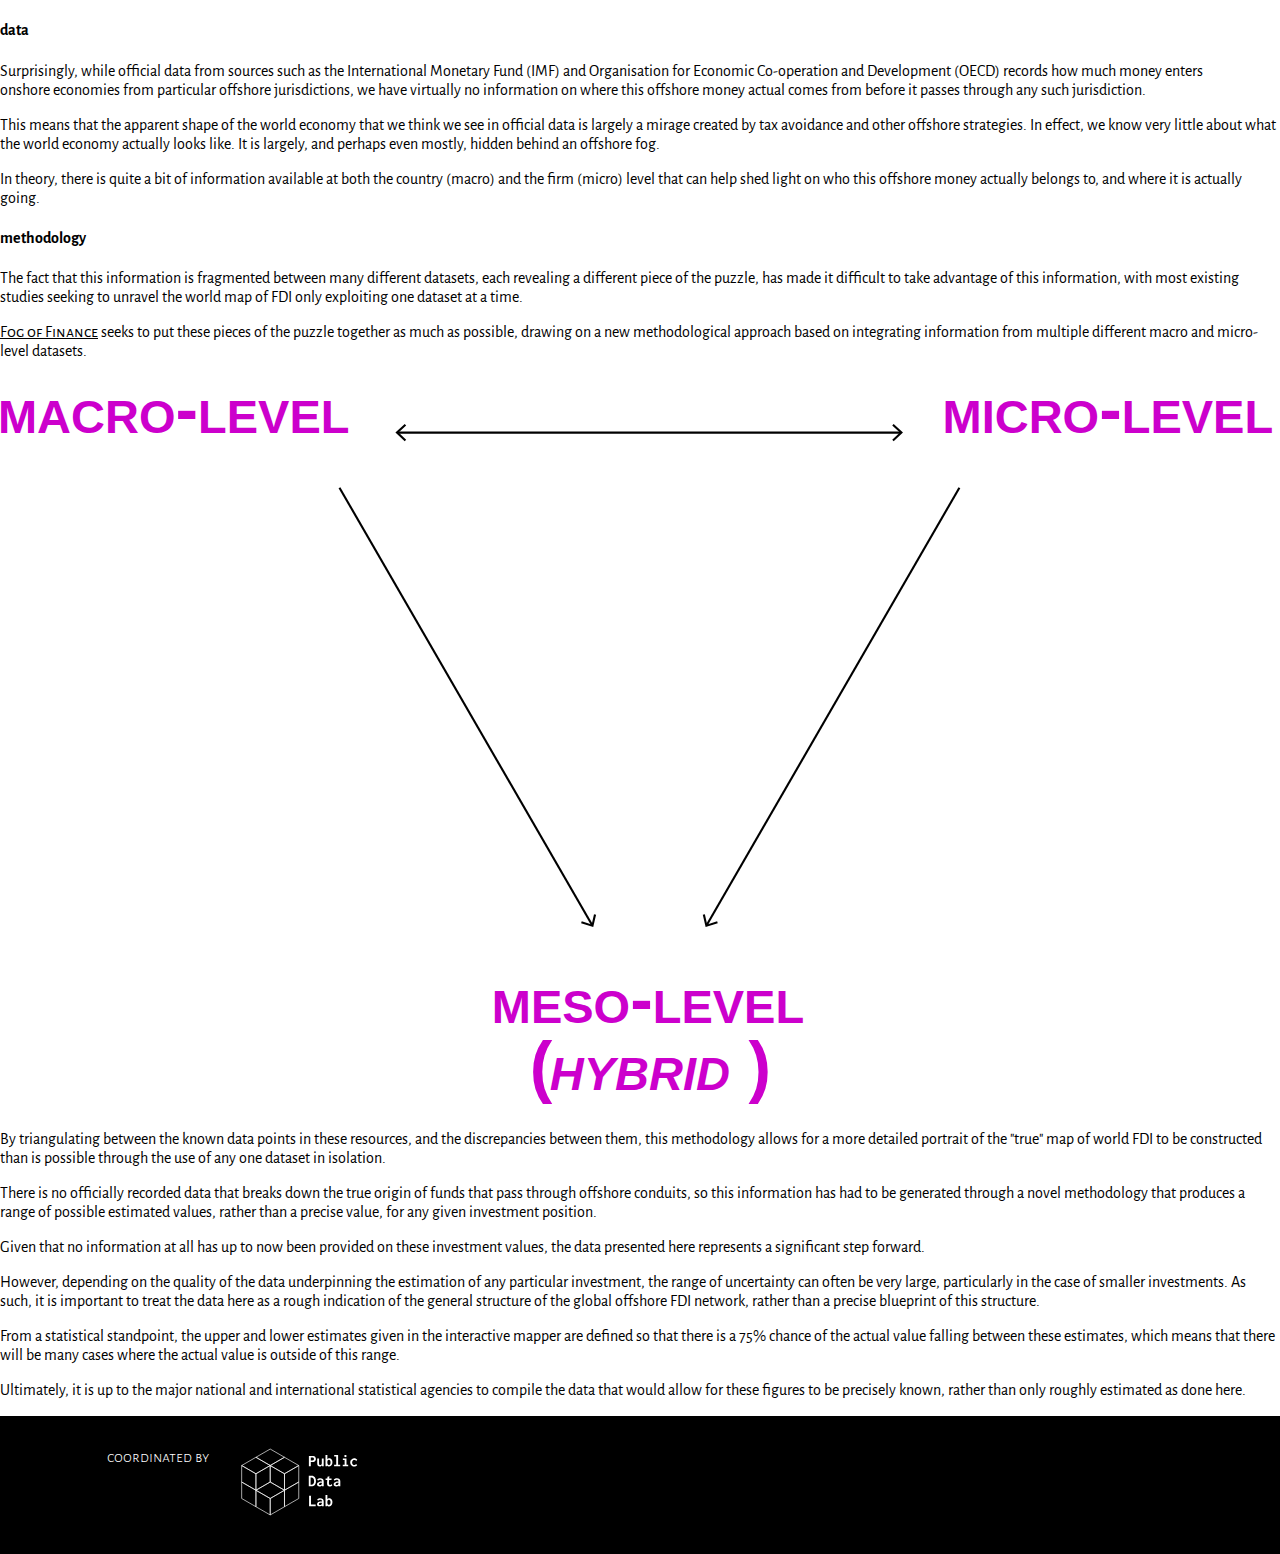
<file: methodology.html>
<!DOCTYPE html>
<html lang="en">

<head>
    <meta charset="UTF-8">
    <meta name="viewport" content="width=device-width, initial-scale=1.0">
    <meta http-equiv="X-UA-Compatible" content="ie=edge">
    <title>Methodology - Fog of Finance</title>
    <meta name="Description"
        content="Foreign Direct Investment consists of controlling investments by companies and individuals that cross international borders.">
    <meta property="og:title" content="An introduction to the Fog of Finance">
    <meta property="og:description"
        content="Foreign Direct Investment consists of controlling investments by companies and individuals that cross international borders.">
    <meta property="og:image" content="https://densitydesign.github.io/fog-of-finance-intro/fog-of-finance-intro.png">
    <meta property="og:url" content="https://densitydesign.github.io/fog-of-finance-intro/">
    <meta name="twitter:card" content="summary_large_image">
    <link rel="apple-touch-icon-precomposed" sizes="152x152" href="favicons/apple-touch-icon-152x152.png" />
    <link rel="apple-touch-icon-precomposed" sizes="144x144" href="favicons/apple-touch-icon-144x144.png" />
    <link rel="apple-touch-icon-precomposed" sizes="120x120" href="favicons/apple-touch-icon-120x120.png" />
    <link rel="apple-touch-icon-precomposed" sizes="114x114" href="favicons/apple-touch-icon-114x114.png" />
    <link rel="apple-touch-icon-precomposed" sizes="72x72" href="favicons/apple-touch-icon-72x72.png" />
    <link rel="apple-touch-icon-precomposed" sizes="57x57" href="favicons/apple-touch-icon-57x57.png" />
    <link rel="icon" type="image/png" href="favicons/favicon-32x32.png" sizes="32x32" />
    <link rel="icon" type="image/png" href="favicons/favicon-16x16.png" sizes="16x16" />
    <link rel="shortcut icon" href="favicon.ico">
    <link href="https://fonts.googleapis.com/css?family=Alegreya+Sans:300,400,700" rel="stylesheet">
    <link rel="stylesheet" href="style.css">
</head>

<body>
    <section class="methodology">
        <!-- <div class="methodology__text"> -->
            <h4 class="methodology__text">data</h4>
            <p class="methodology__text">Surprisingly, while official data from sources such as the International Monetary Fund (IMF) and
                Organisation for Economic Co-operation and Development (OECD) records how much money enters
                <span>onshore</span> economies from particular offshore jurisdictions, we have virtually no information
                on where this offshore money actual comes from before it passes through any such jurisdiction.</p>
            <p class="methodology__text">This means that the apparent shape of the world economy that we think we see in official data is largely
                a mirage created by tax avoidance and other offshore strategies. In effect, we know very little about
                what the world economy actually looks like. It is largely, and perhaps even mostly, hidden behind
                an <span>offshore fog</span>.</p>
            <p class="methodology__text">In theory, there is quite a bit of information available at both the country (<span>macro</span>) and the
                firm (<span>micro</span>) level that can help shed light on who this offshore money actually belongs to,
                and where it is actually going.</p>
            <h4 class="methodology__text">methodology</h4>
            <p class="methodology__text">The fact that this information is fragmented between many different datasets, each revealing a different
                piece of the puzzle, has made it difficult to take advantage of this information, with most existing
                studies seeking to unravel the world map of FDI only exploiting one dataset at a time.</p>
            <p class="methodology__text"><em>Fog of Finance</em> seeks to put these pieces of the puzzle together as much as possible, drawing on
                a new methodological approach based on integrating information from multiple different macro and
                micro-level datasets.</p>
            <img class="methodology__text" src="images/methodology-diagram-01.svg" alt="Diagram showing the relations between different levels of the dataset">
            <p class="methodology__text">By <span>triangulating</span> between the known data points in these resources, and the discrepancies
                between them, this methodology allows for a more detailed portrait of the "true" map of world FDI to be
                constructed than is possible through the use of any one dataset in isolation.</p>
            <p class="methodology__text">There is no officially recorded data that breaks down the true origin of funds that pass through offshore
                conduits, so this information has had to be generated through a novel methodology that produces a range
                of possible estimated values, rather than a precise value, for any given investment position.</p>
            <p class="methodology__text">Given that no information at all has up to now been provided on these investment values, the data
                presented here represents a significant step forward.</p>
            <p class="methodology__text">However, depending on the quality of the data underpinning the estimation of any particular investment,
                the range of uncertainty can often be very large, particularly in the case of smaller investments. As
                such, it is important to treat the data here as a rough indication of the general structure of the
                global offshore FDI network, rather than a precise blueprint of this structure.</p>
            <p class="methodology__text">From a statistical standpoint, the upper and lower estimates given in the interactive mapper are defined
                so that there is a 75% chance of the actual value falling between these estimates, which means that
                there will be many cases where the actual value is outside of this range.</p>
            <p class="methodology__text">Ultimately, it is up to the major national and international statistical agencies to compile the data
                that would allow for these figures to be precisely known, rather than only roughly estimated as done
                here.</p>
        <!-- </div> -->
    </section>
    <footer>
            <p>coordinated by</p>
            <!-- public data lab logo -->
            <svg version="1.1" xmlns="http://www.w3.org/2000/svg" x="0px" y="0px" viewBox="0 0 182 102"
                xml:space="preserve">
                <g>
                    <path
                        d="M102.97 11.439h5.327c1.197 0 2.189 0.209 2.977 0.628 0.787 0.418 1.37 0.982 1.748 1.691 0.377 0.709 0.565 1.507 0.565 2.393s-0.185 1.678-0.554 2.375 -0.939 1.248-1.71 1.654 -1.739 0.609-2.903 0.609h-2.571v6.348h-2.879V11.439zM108.211 18.391c0.836 0 1.457-0.197 1.863-0.591s0.609-0.918 0.609-1.574c0-0.689-0.207-1.243-0.621-1.661s-1.023-0.627-1.827-0.627h-2.387v4.453H108.211z" />
                    <path
                        d="M116.595 26.467c-0.669-0.783-1.003-2.027-1.003-3.733v-7.356h2.781v7.356c0 0.878 0.148 1.529 0.448 1.956s0.712 0.64 1.236 0.64c0.468 0 0.894-0.123 1.28-0.369 0.385-0.246 0.688-0.59 0.91-1.033 0.221-0.443 0.332-0.943 0.332-1.501v-7.049h2.842v9.842c0 0.5 0.014 0.882 0.043 1.144 0.028 0.263 0.1 0.521 0.215 0.775h-2.756c-0.106-0.205-0.174-0.408-0.203-0.609 -0.028-0.2-0.043-0.453-0.043-0.756 -0.328 0.565-0.795 1.019-1.402 1.359 -0.607 0.34-1.197 0.511-1.771 0.511C118.232 27.643 117.264 27.25 116.595 26.467z" />
                    <path
                        d="M131.904 27.125c-0.541-0.262-1.004-0.635-1.39-1.119l-0.382 1.132h-1.968V10.136h3.026v0.283c-0.09 0.098-0.147 0.207-0.172 0.325 -0.025 0.119-0.033 0.318-0.025 0.597v5.045c0.361-0.402 0.781-0.714 1.262-0.936 0.479-0.222 0.965-0.332 1.457-0.332 0.902 0 1.73 0.224 2.486 0.671 0.754 0.446 1.354 1.113 1.802 1.999 0.446 0.886 0.671 1.96 0.671 3.223 0 1.378-0.24 2.56-0.721 3.543 -0.479 0.984-1.107 1.725-1.882 2.221s-1.593 0.745-2.454 0.745C133.016 27.52 132.446 27.388 131.904 27.125zM134.471 24.788c0.389-0.254 0.713-0.664 0.971-1.23 0.259-0.565 0.389-1.287 0.389-2.165 0-1.197-0.223-2.161-0.665-2.892 -0.442-0.729-1.103-1.095-1.98-1.095 -0.837 0-1.415 0.334-1.735 1.003 -0.319 0.669-0.479 1.572-0.479 2.713 0 1.41 0.196 2.438 0.59 3.081 0.394 0.645 0.959 0.966 1.697 0.966C133.677 25.169 134.08 25.042 134.471 24.788z" />
                    <path d="M141.193 27.138v-2.189h3.224V12.325h-3.063v-2.189h5.918v14.812h3.198v2.189H141.193z" />
                    <path
                        d="M154.346 27.138v-2.264h2.829v-7.233h-2.694v-2.264h5.512v9.497h2.57v2.264H154.346zM157.52 13.106c-0.271-0.151-0.484-0.354-0.641-0.608 -0.155-0.255-0.233-0.529-0.233-0.824 0-0.484 0.164-0.884 0.492-1.2 0.328-0.315 0.751-0.474 1.267-0.474 0.304 0 0.593 0.076 0.867 0.228 0.275 0.152 0.494 0.357 0.658 0.615 0.164 0.259 0.246 0.535 0.246 0.831 0 0.295-0.082 0.569-0.246 0.824 -0.164 0.254-0.383 0.457-0.658 0.608 -0.274 0.152-0.563 0.228-0.867 0.228C158.085 13.334 157.789 13.259 157.52 13.106z" />
                    <path
                        d="M172.404 25.12c0 0 0.257-0.123 0.77-0.369s0.99-0.644 1.434-1.193l1.636 1.895c-0.632 0.714-1.343 1.241-2.134 1.581 -0.792 0.34-1.627 0.511-2.504 0.511 -1.148 0-2.174-0.267-3.076-0.8s-1.605-1.27-2.109-2.208c-0.504-0.939-0.757-1.995-0.757-3.168 0-1.165 0.253-2.223 0.757-3.175 0.504-0.951 1.209-1.701 2.115-2.251s1.938-0.824 3.095-0.824c0.968 0 1.874 0.197 2.719 0.591s1.509 0.951 1.993 1.673l-1.574 1.846 -0.013 0.024c-0.009 0-0.013-0.004-0.013-0.013 -0.344-0.599-0.763-1.043-1.254-1.335 -0.492-0.291-1.112-0.437-1.858-0.437 -0.574 0-1.097 0.164-1.568 0.492s-0.845 0.792-1.12 1.391c-0.274 0.599-0.412 1.287-0.412 2.066 0 0.746 0.129 1.398 0.388 1.956s0.622 0.988 1.089 1.292c0.468 0.304 1 0.455 1.6 0.455C172.139 25.12 172.404 25.12 172.404 25.12zM174.41 19.202c0-0.024 0.008-0.036 0.025-0.036 0.049 0 0.131 0.058 0.246 0.172l-0.05 0.062 -0.222-0.185V19.202zM174.828 19.424c0 0.009-0.004 0.013-0.012 0.013 -0.025 0-0.07-0.033-0.135-0.099l0.073-0.086C174.805 19.351 174.828 19.407 174.828 19.424z" />
                </g>
                <g>
                    <path
                        d="M102.822 41.674h4.06c1.337 0 2.401 0.179 3.192 0.535 0.791 0.357 1.467 0.909 2.023 1.655 1.074 1.46 1.612 3.383 1.612 5.77 0 2.477-0.577 4.386-1.729 5.727 -1.152 1.341-2.955 2.012-5.407 2.012h-3.752V41.674zM106.525 55.157c1.468 0 2.561-0.463 3.278-1.39s1.077-2.28 1.077-4.06c0-3.79-1.366-5.685-4.098-5.685h-1.218v11.134H106.525z" />
                    <path
                        d="M124.05 46.386c0.931 0.771 1.396 2.047 1.396 3.826v7.16h-2.694v-1.058c-0.451 0.426-0.994 0.761-1.63 1.002 -0.636 0.242-1.319 0.363-2.048 0.363 -1.223 0-2.154-0.302-2.793-0.904 -0.641-0.603-0.96-1.421-0.96-2.454 0-0.837 0.265-1.551 0.794-2.141 0.529-0.591 1.291-1.04 2.288-1.348 0.996-0.308 2.188-0.461 3.573-0.461h0.861c-0.082-1.025-0.332-1.757-0.75-2.196 -0.418-0.438-1.055-0.658-1.907-0.658 -0.541 0-1.103 0.142-1.686 0.425 -0.582 0.283-1.119 0.679-1.611 1.188l-1.439-1.858c0.738-0.672 1.532-1.181 2.38-1.525 0.85-0.345 1.684-0.517 2.504-0.517C121.879 45.229 123.119 45.615 124.05 46.386zM121.965 54.739c0.483-0.524 0.775-1.354 0.873-2.485h-0.566c-1.443 0-2.496 0.156-3.161 0.468 -0.664 0.312-0.997 0.804-0.997 1.477 0 0.459 0.167 0.796 0.499 1.009s0.789 0.319 1.372 0.319C120.82 55.526 121.48 55.265 121.965 54.739z" />
                    <path
                        d="M138.376 56.314c-0.615 0.459-1.253 0.81-1.913 1.052 -0.66 0.241-1.376 0.362-2.146 0.362 -1.223 0-2.157-0.36-2.805-1.082 -0.648-0.722-0.973-1.965-0.973-3.728 0-0.451 0.025-0.947 0.074-1.489l0.209-3.53h-2.547l0.049-2.288h2.633l0.16-2.756 3.101-0.517 0.05 0.282c-0.018 0.024-0.059 0.085-0.123 0.179 -0.066 0.095-0.119 0.205-0.16 0.332s-0.066 0.277-0.074 0.449l-0.185 2.03h3.617l-0.05 2.288h-3.616l-0.271 3.346c-0.041 0.574-0.062 1.034-0.062 1.378 0 1.042 0.127 1.77 0.382 2.184 0.255 0.415 0.652 0.622 1.193 0.622 0.509 0 0.979-0.099 1.415-0.296 0.435-0.196 0.914-0.524 1.439-0.984L138.376 56.314z" />
                    <path
                        d="M149.246 46.386c0.93 0.771 1.396 2.047 1.396 3.826v7.16h-2.695v-1.058c-0.451 0.426-0.994 0.761-1.629 1.002 -0.637 0.242-1.319 0.363-2.049 0.363 -1.223 0-2.153-0.302-2.793-0.904s-0.959-1.421-0.959-2.454c0-0.837 0.264-1.551 0.793-2.141 0.529-0.591 1.292-1.04 2.289-1.348 0.996-0.308 2.188-0.461 3.573-0.461h0.86c-0.082-1.025-0.332-1.757-0.75-2.196 -0.418-0.438-1.054-0.658-1.906-0.658 -0.541 0-1.104 0.142-1.686 0.425s-1.119 0.679-1.611 1.188l-1.439-1.858c0.738-0.672 1.531-1.181 2.38-1.525s1.684-0.517 2.504-0.517C147.074 45.229 148.314 45.615 149.246 46.386zM147.16 54.739c0.484-0.524 0.775-1.354 0.873-2.485h-0.565c-1.443 0-2.497 0.156-3.161 0.468s-0.997 0.804-0.997 1.477c0 0.459 0.167 0.796 0.499 1.009s0.789 0.319 1.371 0.319C146.016 55.526 146.676 55.265 147.16 54.739z" />
                </g>
                <g>
                    <path
                        d="M103.252 71.909h3.089v0.283c-0.091 0.099-0.147 0.207-0.173 0.326 -0.024 0.119-0.033 0.317-0.024 0.597v12.118h7.136v2.374h-10.027V71.909z" />
                    <path
                        d="M124.05 76.621c0.931 0.771 1.396 2.047 1.396 3.826v7.16h-2.694V86.55c-0.451 0.426-0.994 0.761-1.63 1.002 -0.636 0.242-1.319 0.363-2.048 0.363 -1.223 0-2.154-0.302-2.793-0.904 -0.641-0.603-0.96-1.421-0.96-2.454 0-0.837 0.265-1.551 0.794-2.141 0.529-0.591 1.291-1.04 2.288-1.348 0.996-0.308 2.188-0.461 3.573-0.461h0.861c-0.082-1.025-0.332-1.757-0.75-2.196 -0.418-0.438-1.055-0.658-1.907-0.658 -0.541 0-1.103 0.142-1.686 0.425 -0.582 0.283-1.119 0.679-1.611 1.188l-1.439-1.858c0.738-0.672 1.532-1.181 2.38-1.525 0.85-0.345 1.684-0.517 2.504-0.517C121.879 75.465 123.119 75.851 124.05 76.621zM121.965 84.975c0.483-0.524 0.775-1.354 0.873-2.485h-0.566c-1.443 0-2.496 0.156-3.161 0.468 -0.664 0.312-0.997 0.804-0.997 1.477 0 0.459 0.167 0.796 0.499 1.009s0.789 0.319 1.372 0.319C120.82 85.762 121.48 85.5 121.965 84.975z" />
                    <path
                        d="M131.904 87.595c-0.541-0.262-1.004-0.635-1.39-1.119l-0.382 1.132h-1.968V70.605h3.026v0.283c-0.09 0.098-0.147 0.207-0.172 0.325 -0.025 0.119-0.033 0.318-0.025 0.597v5.045c0.361-0.402 0.781-0.714 1.262-0.936 0.479-0.222 0.965-0.332 1.457-0.332 0.902 0 1.73 0.224 2.486 0.671 0.754 0.446 1.354 1.113 1.802 1.999 0.446 0.886 0.671 1.96 0.671 3.223 0 1.378-0.24 2.56-0.721 3.543 -0.479 0.984-1.107 1.725-1.882 2.221s-1.593 0.745-2.454 0.745C133.016 87.989 132.446 87.857 131.904 87.595zM134.471 85.258c0.389-0.254 0.713-0.664 0.971-1.23 0.259-0.565 0.389-1.287 0.389-2.165 0-1.197-0.223-2.161-0.665-2.892 -0.442-0.729-1.103-1.095-1.98-1.095 -0.837 0-1.415 0.334-1.735 1.003 -0.319 0.669-0.479 1.572-0.479 2.713 0 1.41 0.196 2.438 0.59 3.081 0.394 0.645 0.959 0.966 1.697 0.966C133.677 85.639 134.08 85.512 134.471 85.258z" />
                </g>
                <polygon points="1 26 22.651 38.5 22.651 63.5 1 51 " />
                <polygon points="1 51 22.651 63.5 22.651 88.5 1 76 " />
                <polygon points="22.651 63.5 44.301 76 44.301 101 22.651 88.5 " />
                <polygon points="44.301 26 65.952 38.5 65.955 63.5 44.301 51 " />
                <polygon points="65.955 63.5 65.955 38.5 87.602 26 87.602 51 " />
                <polygon points="65.955 88.5 65.955 63.5 87.602 51 87.602 76 " />
                <polygon points="44.307 101 44.307 76 65.955 63.5 65.955 88.5 " />
                <polygon points="22.654 63.5 22.654 38.5 44.301 26 44.301 51 " />
                <polygon points="44.301 26 65.955 13.5 44.301 1 22.651 13.5 " />
                <polygon points="44.301 76 65.955 63.5 44.301 51 22.651 63.5 " />
                <polygon points="22.651 38.5 44.304 26 22.651 13.5 1.003 26 " />
                <polygon points="65.955 38.5 87.608 26 65.955 13.5 44.304 26 " />
            </svg>
        </footer>
</body>

</html>
</file>
<file: style.css>
html {
    --color-dark: #000000;
    --color-light: #ffffff;
    --color-main: #c300ff;
    --color-secondary: #f7931e;
    font-family: 'Alegreya Sans', sans-serif;
    --font-light: 300;
    --font-bold: 700;
    --grid-rows: 4;
    --grid-columns: 11;
    --grid-gap: 10px;
    --color-graticule: #b6b6b6;
    --color-main-light: #f7acf9;
    --color-secondary-light: #feffe7;
}

body {
    overflow-x: hidden;
    margin: 0;
}

h1 {
    font-size: 23.5vw;
    line-height: 0.7;
    margin: 0;
    text-transform: lowercase;
    font-variant: small-caps;
    color: var(--color-main);
    -webkit-mask-image: -webkit-gradient(linear, left top, left bottom, from(rgba(0, 0, 0, 0)), to(rgba(0, 0, 0, 0)));
    -webkit-mask-image: linear-gradient(rgba(0, 0, 0, 0), rgba(0, 0, 0, 0));
            mask-image: -webkit-gradient(linear, left top, left bottom, from(rgba(0, 0, 0, 0)), to(rgba(0, 0, 0, 0)));
            mask-image: linear-gradient(rgba(0, 0, 0, 0), rgba(0, 0, 0, 0));
}

h2 {
    font-size: 4.5vw;
    margin: 3.5vw 0 0;
    font-weight: var(--font-light);
    -webkit-mask-image: -webkit-gradient(linear, left top, left bottom, from(rgba(0, 0, 0, 0)), to(rgba(0, 0, 0, 0)));
    -webkit-mask-image: linear-gradient(rgba(0, 0, 0, 0), rgba(0, 0, 0, 0));
            mask-image: -webkit-gradient(linear, left top, left bottom, from(rgba(0, 0, 0, 0)), to(rgba(0, 0, 0, 0)));
            mask-image: linear-gradient(rgba(0, 0, 0, 0), rgba(0, 0, 0, 0));
}

h3 {
    font-size: 7.6vw;
    margin: 0;
    color: var(--color-main);
}

em {
    text-decoration: underline;
    font-style: normal;
    font-variant: small-caps;
}


/* Header section styles */

.header__background {
    width: 100%;
    height: 100vh;
    position: -webkit-sticky;
    position: sticky;
    top: 0;
    background: -webkit-gradient(linear, left top, left bottom, color-stop(25%, var(--color-light)), color-stop(62.5%, var(--color-secondary)), to(var(--color-main)));
    background: linear-gradient(var(--color-light) 25%, var(--color-secondary) 62.5%, var(--color-main) 100%);
    opacity: 0.5;
    z-index: -1;
}

.header__background::after {
    content: "";
    position: absolute;
    top: 100%;
    left: 0;
    width: 100%;
    height: 80px;
    background: -webkit-gradient(linear, left top, left bottom, from(var(--color-main)), to(var(--color-light)));
    background: linear-gradient(var(--color-main), var(--color-light));
}

.header__section {
    width: 100%;
    height: 100vh;
    display: grid;
    grid-template-rows: repeat(var(--grid-rows), calc(100vh / var(--grid-rows)));
    grid-template-columns: repeat(var(--grid-columns), calc((100% - var(--grid-gap) * (var(--grid-columns) - 1)) / var(--grid-columns)));
    -webkit-column-gap: var(--grid-gap);
            column-gap: var(--grid-gap);
}

.header__title {
    grid-row: 2 / span 2;
    grid-column: 2 / -2;
}

.header__text {
    grid-row: 2 / span 2;
    grid-column: 2 / -2;
}

header p {
    font-size: 5.6vw;
    font-weight: var(--font-light);
    line-height: 1.35;
    margin: 0;
    -webkit-mask-image: -webkit-gradient(linear, left top, left bottom, from(rgba(0, 0, 0, 0)), to(rgba(0, 0, 0, 0)));
    -webkit-mask-image: linear-gradient(rgba(0, 0, 0, 0), rgba(0, 0, 0, 0));
            mask-image: -webkit-gradient(linear, left top, left bottom, from(rgba(0, 0, 0, 0)), to(rgba(0, 0, 0, 0)));
            mask-image: linear-gradient(rgba(0, 0, 0, 0), rgba(0, 0, 0, 0));
}

header em {
    color: var(--color-main);
}


/* Flow section styles */

.flows__container {
    width: 100%;
    height: 100vh;
    display: grid;
    grid-template-rows: repeat(var(--grid-rows), calc(100vh / var(--grid-rows)));
    grid-template-columns: repeat(var(--grid-columns), calc((100% - var(--grid-gap) * (var(--grid-columns) - 1)) / var(--grid-columns)));
    -webkit-column-gap: var(--grid-gap);
            column-gap: var(--grid-gap);
    position: -webkit-sticky;
    position: sticky;
    top: 0;
}

.flows__container h3 {
    grid-row: 1 / span 1;
    grid-column: 2 / -2;
    align-self: flex-end;
}

.flows__container svg {
    grid-row: 2 / -1;
    grid-column: 1 / -1;
    width: 100%;
    margin-top: 8vh;
}

.links path {
    fill: none;
    opacity: 0.3;
    -webkit-filter: blur(0px);
            filter: blur(0px);
    -webkit-transition: stroke-dashoffset 1s ease, opacity 0.3s linear, -webkit-filter 0.5s linear;
    transition: stroke-dashoffset 1s ease, opacity 0.3s linear, -webkit-filter 0.5s linear;
    transition: stroke-dashoffset 1s ease, filter 0.5s linear, opacity 0.3s linear;
    transition: stroke-dashoffset 1s ease, filter 0.5s linear, opacity 0.3s linear, -webkit-filter 0.5s linear;
}

.links-top path {
    fill: none;
    opacity: 0;
    -webkit-transition: opacity 0.3s;
    transition: opacity 0.3s;
}

.links path.direct,
.links-top path.direct {
    stroke: url('#gradient-direct');
}

.links path.conduit--forward,
.links-top path.conduit--forward {
    stroke: url('#gradient-conduit-forward');
}

.links path.conduit--backward,
.links-top path.conduit--backward {
    stroke: url('#gradient-conduit-backward');
}

.path1 {
    stroke-width: 60;
    stroke-dasharray: 487;
    stroke-dashoffset: 487;
}

.path2 {
    stroke-width: 40;
    stroke-dasharray: 487;
    stroke-dashoffset: 487;
}

.path3 {
    stroke-width: 20;
    stroke-dasharray: 341;
    stroke-dashoffset: 341;
}

.path4 {
    stroke-width: 20;
    stroke-dasharray: 268;
    stroke-dashoffset: 268;
}

.path5 {
    stroke-width: 10;
    stroke-dasharray: 123;
    stroke-dashoffset: 123;
}

.path6 {
    stroke-width: 20;
    stroke-dasharray: 195;
    stroke-dashoffset: 195;
}

.path7 {
    stroke-width: 10;
    stroke-dasharray: 501;
    stroke-dashoffset: 501;
}

.path8 {
    stroke-width: 10;
    stroke-dasharray: 302;
    stroke-dashoffset: 302;
}

.links path.shown {
    stroke-dashoffset: 0;
}

.links .path7.shown {
    stroke-dashoffset: 1002;
}

.links .path8.shown {
    stroke-dashoffset: 604;
}

.links path.faded {
    opacity: 0;
}

.links path.blurred {
    -webkit-filter: url('#blur');
    filter: url('#blur');
}

.links-top path.shown {
    opacity: 0.1;
}

.nodes line {
    fill: none;
    stroke: var(--color-dark);
    opacity: 0;
}

.nodes line.line--destination,
.nodes line.flow--return {
    stroke: var(--color-main);
}

.nodes line.line--conduit {
    stroke: #666666;
}

.nodes line.flow--return.shown {
    opacity: 0.4;
}

.nodes text {
    font-size: 16px;
    font-weight: var(--font-light);
    font-variant: small-caps;
    text-decoration: underline;
    opacity: 0;
    -webkit-transition: opacity 0.3s;
    transition: opacity 0.3s;
}

.flows__text {
    grid-row: -2 / span 1;
    grid-column: 2 / span 9;
    opacity: 0;
    -webkit-transition: opacity 0.3s;
    transition: opacity 0.3s;
    z-index: 2;
}

.flows__text p {
    margin: 0;
    padding: 0.5rem 0.7rem;
    font-size: 1rem;
    border: 2px solid var(--color-dark);
}

.flows__container span.step2 {
    opacity: 0;
    -webkit-transition: opacity 0.3s;
    transition: opacity 0.3s;
}

.flows__container span.blurred {
    font-variant: small-caps;
    -webkit-filter: blur(0.75px);
            filter: blur(0.75px);
}

.nodes line.shown,
.nodes text.shown,
.flows__text.shown,
.flows__container span.step2.shown,
.globe__text.shown,
.globe__text p.step1.shown,
.globe__text span.shown {
    opacity: 1;
}

.flows__trace {
    grid-row: -2 / span 1;
    grid-column: 2 / span 9;
    display: -webkit-box;
    display: -ms-flexbox;
    display: flex;
    -webkit-box-align: end;
        -ms-flex-align: end;
            align-items: flex-end;
    z-index: 2;
}

.trace__container {
    margin: 0 0.2rem 1rem 0;
    width: 20px;
    height: 3px;
    border: 2px solid var(--color-dark);
}

.trace {
    width: 100%;
    height: 100%;
    background-color: var(--color-dark);
    -webkit-transform-origin: left center;
            transform-origin: left center;
    -webkit-transform: scaleX(0);
            transform: scaleX(0);
}

.flows__marker,
.globe__marker {
    height: 50vh;
    pointer-events: none;
}


/* Globe section styles */

.globe__container {
    width: 100%;
    height: 125vh;
    display: grid;
    grid-template-rows: repeat(calc(var(--grid-rows) + 1), calc(100vh / var(--grid-rows)));
    grid-template-columns: repeat(var(--grid-columns), calc((100% - var(--grid-gap) * (var(--grid-columns) - 1)) / var(--grid-columns)));
    -webkit-column-gap: var(--grid-gap);
            column-gap: var(--grid-gap);
    position: -webkit-sticky;
    position: sticky;
    top: 0;
}

.globe__container h3 {
    grid-row: 1 / span 1;
    grid-column: 2 / -2;
    margin-top: 3rem;
}

.globe__map {
    grid-row: 3 / -1;
    grid-column: 2 / span 10;
}

.globe__text {
    grid-row: 1 / span 3;
    grid-column: 2 / span 9;
    opacity: 0;
    -webkit-transition: opacity 0.3s;
    transition: opacity 0.3s;
    z-index: 2;
}

.globe__container p {
    margin: 1rem 0;
    padding: 0.5rem 0.7rem;
    font-size: 1rem;
    border: 2px solid var(--color-dark);
    background-color: var(--color-light);
}

.globe__container p:first-child {
    margin-top: 7rem;
}

.globe__container p.step1,
.globe__container span {
    opacity: 0;
    -webkit-transition: opacity 0.3s;
    transition: opacity 0.3s;
}

.globe__text em {
    -webkit-transition: color 0.3s;
    transition: color 0.3s;
}

.globe__text em.highlighted {
    color: var(--color-main);
}

.globe__trace {
    grid-row: -3 / span 1;
    grid-column: 2 / span 9;
    display: -webkit-box;
    display: -ms-flexbox;
    display: flex;
    -webkit-box-align: end;
        -ms-flex-align: end;
            align-items: flex-end;
    z-index: 2;
}


/* End section styles */

.conclusions {
    width: 100%;
    height: calc(100vh - 90px);
    display: grid;
    grid-template-rows: repeat(var(--grid-rows), calc(100vh / var(--grid-rows)));
    grid-template-columns: repeat(var(--grid-columns), calc((100% - var(--grid-gap) * (var(--grid-columns) - 1)) / var(--grid-columns)));
    -webkit-column-gap: var(--grid-gap);
            column-gap: var(--grid-gap);
}

.conclusions__text {
    grid-row: 2 / span 2;
    grid-column: 2 / span 9;
}

.conclusions p {
    font-size: 5.8vw;
    font-weight: var(--font-light);
    line-height: 1.35;
    margin: 0 0 5rem;
}

.conclusions a {
    position: relative;
    padding: 0.5rem 0.8rem;
    font-size: 5.8vw;
    font-weight: var(--font-light);
    font-variant: small-caps;
    text-decoration: none;
    color: var(--color-dark);
    border: 2px solid var(--color-dark);
}

.conclusions a::before {
    content: "";
    position: absolute;
    top: 0;
    left: 0;
    width: 100%;
    height: 100%;
    background: -webkit-gradient(linear, left top, right top, from(var(--color-main)), to(var(--color-secondary)));
    background: linear-gradient(to right, var(--color-main), var(--color-secondary));
    opacity: 0.5;
    z-index: -1;
}

.conclusions p.show--small {
    margin: 1rem 0 0;
    font-size: 1rem;
}

footer {
    background-color: var(--color-dark);
    height: 90px;
    padding: 2rem calc((100% - var(--grid-gap) * (var(--grid-columns) - 1)) / var(--grid-columns)) 1rem;
    display: -webkit-box;
    display: -ms-flexbox;
    display: flex;
}

footer p {
    margin: 0 2rem 0 0;
    color: var(--color-light);
    font-variant: small-caps;
    font-weight: var(--font-light);
}

footer svg {
    width: 108px;
    height: 61px;
}

footer path {
    fill: var(--color-light);
}

footer polygon {
    fill: none;
    stroke: var(--color-light);
}

@media (min-width: 768px) {
    h1 {
        font-size: 17.2vw;
    }
    h2 {
        font-size: 3.5vw;
        margin: 1.5vw 0 0;
    }
    h3 {
        font-size: 5vw;
    }
    .header__title {
        grid-column: 3 / -3;
    }
    .header__text {
        grid-column: 3 / -3;
    }
    header p {
        font-size: 4.3vw;
    }
    .flows__container h3,
    .globe__container h3 {
        grid-column: 3 / -3;
        align-self: flex-end;
    }
    .flows__container svg {
        grid-column: 1 / -2;
    }
    .flows__text,
    .flows__trace {
        grid-column: 3 / span 5;
    }
    .globe__trace {
        grid-column: 3 / span 6;
    }
    .flows__text p {
        font-size: 1.3rem;
    }
    .globe__container h3 {
        margin-top: 0;
    }
    .globe__text {
        grid-row: 2 / span 2;
        grid-column: 3 / span 6;
    }
    .globe__container p {
        font-size: 1.3rem;
    }
    .globe__container p:first-child {
        margin-top: 3rem;
    }
    .globe__map {
        grid-row: 2 / -1;
    }
    .conclusions__text {
        grid-column: 3 / span 7;
    }
    .conclusions p {
        font-size: 4.6vw;
    }
    .conclusions a {
        font-size: 3.8vw;
    }
    .conclusions p.show--small {
        margin: 1.2rem 0 0;
        font-size: 1.2rem;
    }
    footer {
        padding: 2rem calc((100% - var(--grid-gap) * (var(--grid-columns) - 1)) / var(--grid-columns) * 2.5) 1rem;
    }
    footer svg {
        width: 120px;
        height: 68px;
    }
}

@media (min-width: 992px) {
    h1 {
        font-size: 11.2vw;
        line-height: 1.1;
    }
    h2 {
        margin: 0;
    }
    h3 {
        font-size: 3.5vw;
    }
    .header__title {
        grid-column: 2 / -2;
    }
    .header__text {
        grid-column: 2 / span 7;
    }
    header p {
        font-size: 3vw;
    }
    .flows__container h3,
    .globe__container h3 {
        grid-column: 2 / -2;
    }
    .flows__container svg {
        grid-column: 3 / -3;
    }
    .flows__text,
    .flows__trace {
        grid-column: 2 / span 3;
    }
    .globe__text {
        grid-column: 2 / span 4;
    }
    .globe__map {
        grid-row: 1 / -1;
        grid-column: 5 / span 10;
    }
    .globe__trace {
        grid-column: 2 / span 4;
    }
    .conclusions__text {
        grid-column: 2 / span 7;
    }
    .conclusions p {
        font-size: 3vw;
    }
    .conclusions a {
        font-size: 2.2vw;
    }
    .conclusions a::before {
        opacity: 0;
        -webkit-transition: opacity 0.3s;
        transition: opacity 0.3s;
    }
    .conclusions a:hover::before {
        opacity: 0.5;
    }
    .conclusions p.show--small {
        display: none;
    }
    footer {
        padding: 2rem calc((100% - var(--grid-gap) * (var(--grid-columns) - 1)) / var(--grid-columns)) 1rem;
    }
}
</file>
